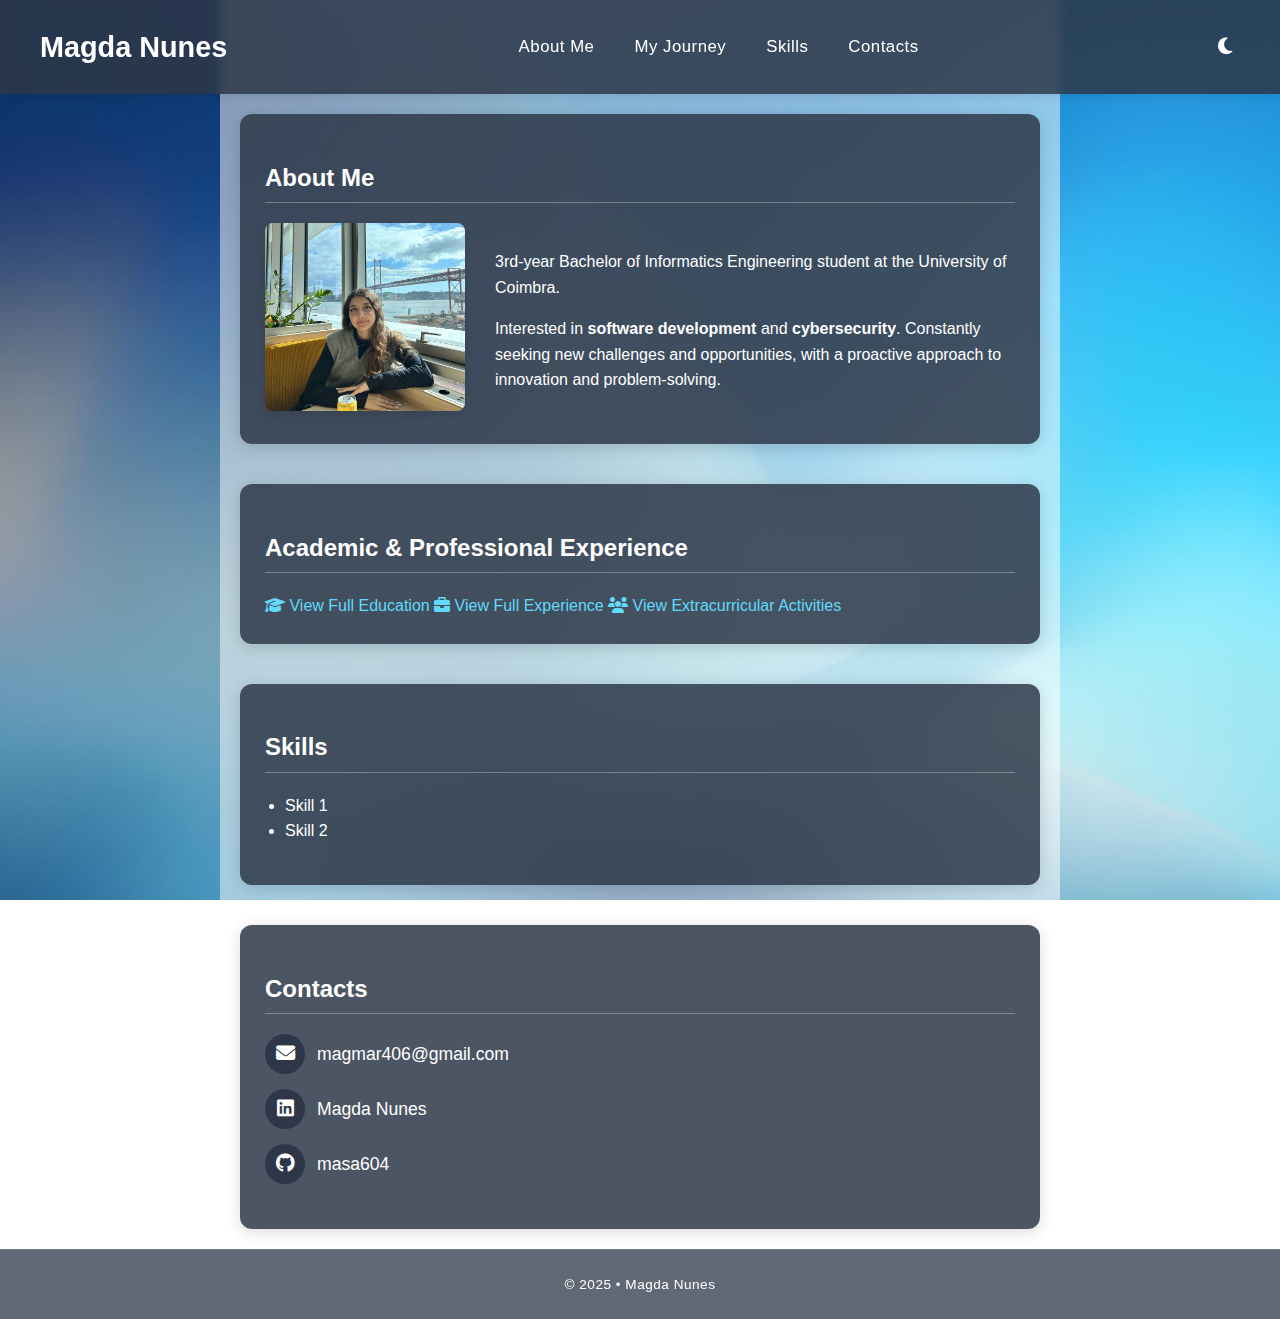
<file: index.html>
<!DOCTYPE html>
<html lang="pt">
<head>
    <link rel="icon" href="/assets/favicon.ico" type="image/x-icon">
    <meta charset="UTF-8">
    <meta name="viewport" content="width=device-width, initial-scale=1.0">
    <title>Magda Nunes - Portfolio</title>
    <link rel="stylesheet" href="style.css">
    <!-- Ícones do Font Awesome -->
    <link rel="stylesheet" href="https://cdnjs.cloudflare.com/ajax/libs/font-awesome/6.4.0/css/all.min.css">
</head>
<body>
    <header>
        <nav class="navbar">            <div class="navbar-brand">
                <h1><a href="index.html">Magda Nunes</a></h1>
            </div>
            <div class="navbar-links" id="navbarLinks">
                <a href="#sobre">About Me</a>
                <a href="#educacao">My Journey</a>
                <a href="#habilidades">Skills</a>
                <a href="#contato">Contacts</a>
            </div>
            
            <div class="navbar-controls">
                <button id="themeToggle" class="theme-toggle">
                    <i class="fas fa-moon"></i>
                </button>
                <button class="hamburger" id="hamburger">
                    <i class="fas fa-bars"></i>
                </button>
            </div>
        </nav>    </header>
    
    <main>
    <section id="sobre">
        <h2>About Me</h2>
        <div class="sobre-container">
            <div class="sobre-foto">
                <img src="/assets/magdalinkedin.jpg" alt="Magda Nunes">
            </div>
            <div class="sobre-texto">
                <p>3rd-year Bachelor of Informatics Engineering student at the University of Coimbra.</p>
                <p>Interested in <strong>software development</strong> and <strong>cybersecurity</strong>. Constantly seeking new challenges and opportunities, with a proactive approach to innovation and problem-solving.</p>
            </div>
        </div>
    </section>
        
    <section id="educacao" class="quick-links">
        <h2>Academic & Professional Experience</h2>        <div class="links-container">
            <a href="academicjourney.html" class="academic-link">
                <i class="fas fa-graduation-cap"></i>
                <span>View Full Education</span>
            </a>
            <a href="professionaljourney.html" class="academic-link">
                <i class="fas fa-briefcase"></i>
                <span>View Full Experience</span>
            </a>
            <a href="extracurricular.html" class="academic-link">
                <i class="fas fa-users"></i>
                <span>View Extracurricular Activities</span>
            </a>
        </div>
    </section>

    
    <section id="habilidades">
        <h2>Skills</h2>
        <ul>
            <li>Skill 1</li>
            <li>Skill 2</li>
        </ul>
    </section>    <section id="contato">
        <h2>Contacts</h2>
        <a href="mailto:magmar406@gmail.com" class="profile-link">
            <span class="contact-icon"><i class="fas fa-envelope"></i></span>
            <span class="profile-name">magmar406@gmail.com</span>
        </a>
        <a href="https://www.linkedin.com/in/magda-nunes-4650b4282/" target="_blank" rel="noopener noreferrer" class="profile-link">
            <span class="contact-icon"><i class="fab fa-linkedin"></i></span>
            <span class="profile-name">Magda Nunes</span>
        </a>
        <a href="https://github.com/masa604" target="_blank" rel="noopener noreferrer" class="profile-link">
            <span class="contact-icon"><i class="fab fa-github"></i></span>
            <span class="profile-name">masa604</span>
        </a>
    </section>
    </main>
    
    <footer>
        <p>&copy; 2025 • Magda Nunes</p>
    </footer>
    
    <script src="script.js"></script>
</body>
</html>
</file>
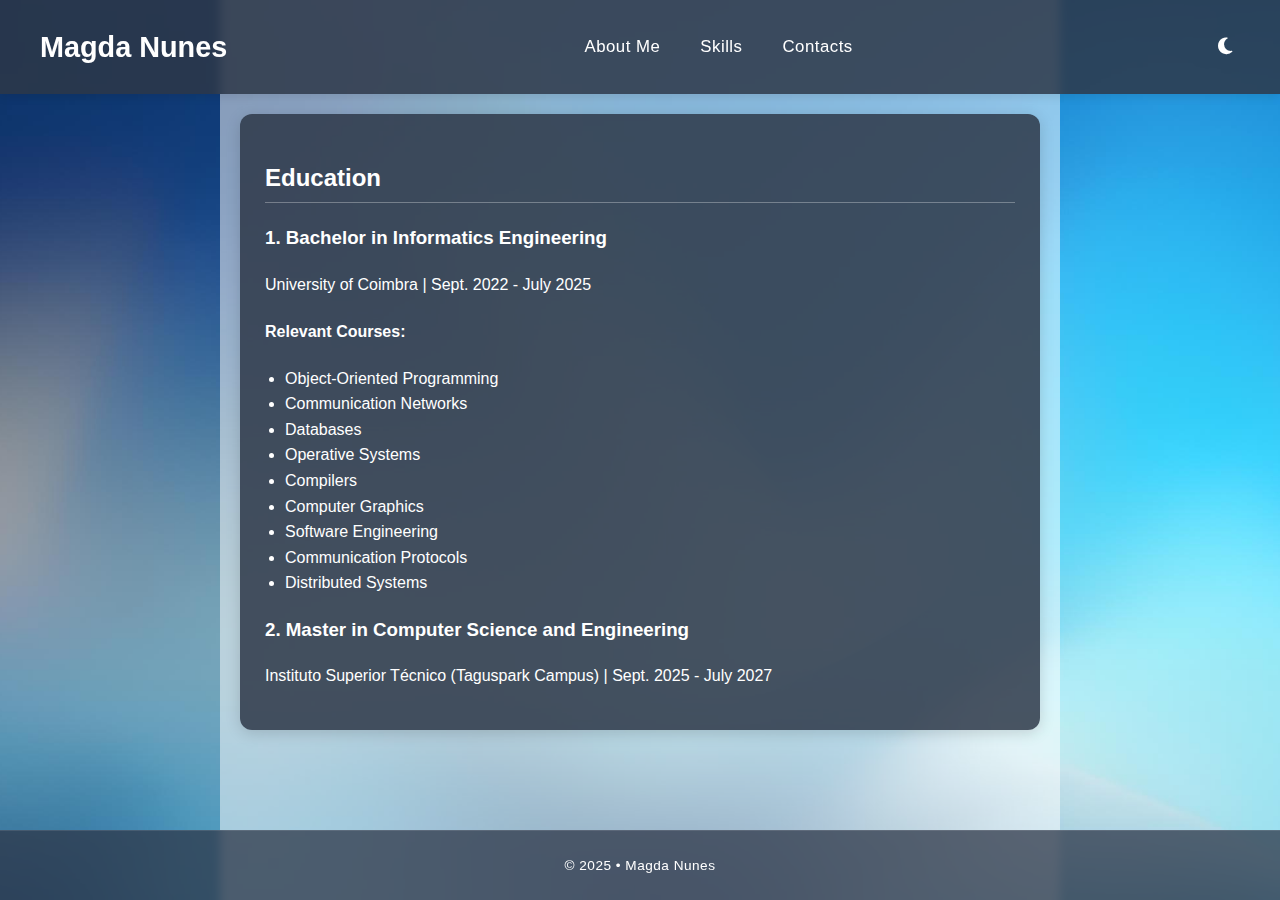
<file: academicjourney.html>
<!DOCTYPE html>
<html lang="pt">
<head>
    <link rel="icon" href="/assets/favicon.ico" type="image/x-icon">
    <meta charset="UTF-8">
    <meta name="viewport" content="width=device-width, initial-scale=1.0">
    <title>Magda Nunes - Academic Journey</title>
    <link rel="stylesheet" href="style.css">
    <link rel="stylesheet" href="https://cdnjs.cloudflare.com/ajax/libs/font-awesome/6.4.0/css/all.min.css">
</head>
<body>
    <header>
        <nav class="navbar">
            <div class="navbar-brand">
                <h1><a href="index.html">Magda Nunes</a></h1>
            </div>
            
            <div class="navbar-links" id="navbarLinks">
                <a href="index.html#sobre">About Me</a>
                <a href="index.html#habilidades">Skills</a>
                <a href="index.html#contato">Contacts</a>
            </div>
            
            <div class="navbar-controls">
                <button id="themeToggle" class="theme-toggle">
                    <i class="fas fa-moon"></i>
                </button>
                <button class="hamburger" id="hamburger">
                    <i class="fas fa-bars"></i>
                </button>
            </div>
        </nav>
    </header>
    
    <main>
        <section id="formacao">
            <h2>Education</h2>
            <div class="curso">
                <h3>1. Bachelor in Informatics Engineering</h3>
                <p>University of Coimbra | Sept. 2022 - July 2025</p>
                <h4>Relevant Courses:</h4>
                <ul>
                    <li>Object-Oriented Programming</li>
                    <li>Communication Networks</li>
                    <li>Databases</li>
                    <li>Operative Systems</li>
                    <li>Compilers</li>
                    <li>Computer Graphics</li>
                    <li>Software Engineering</li>
                    <li>Communication Protocols</li>
                    <li>Distributed Systems</li>
                </ul>

                <h3>2. Master in Computer Science and Engineering</h3>
                <p>Instituto Superior Técnico (Taguspark Campus) | Sept. 2025 - July 2027</p>
            </div>
        </section>
    </main>
    
    <footer>
        <p>&copy; 2025 • Magda Nunes</p>
    </footer>
    
    <script src="script.js"></script>
</body>
</html>
</file>
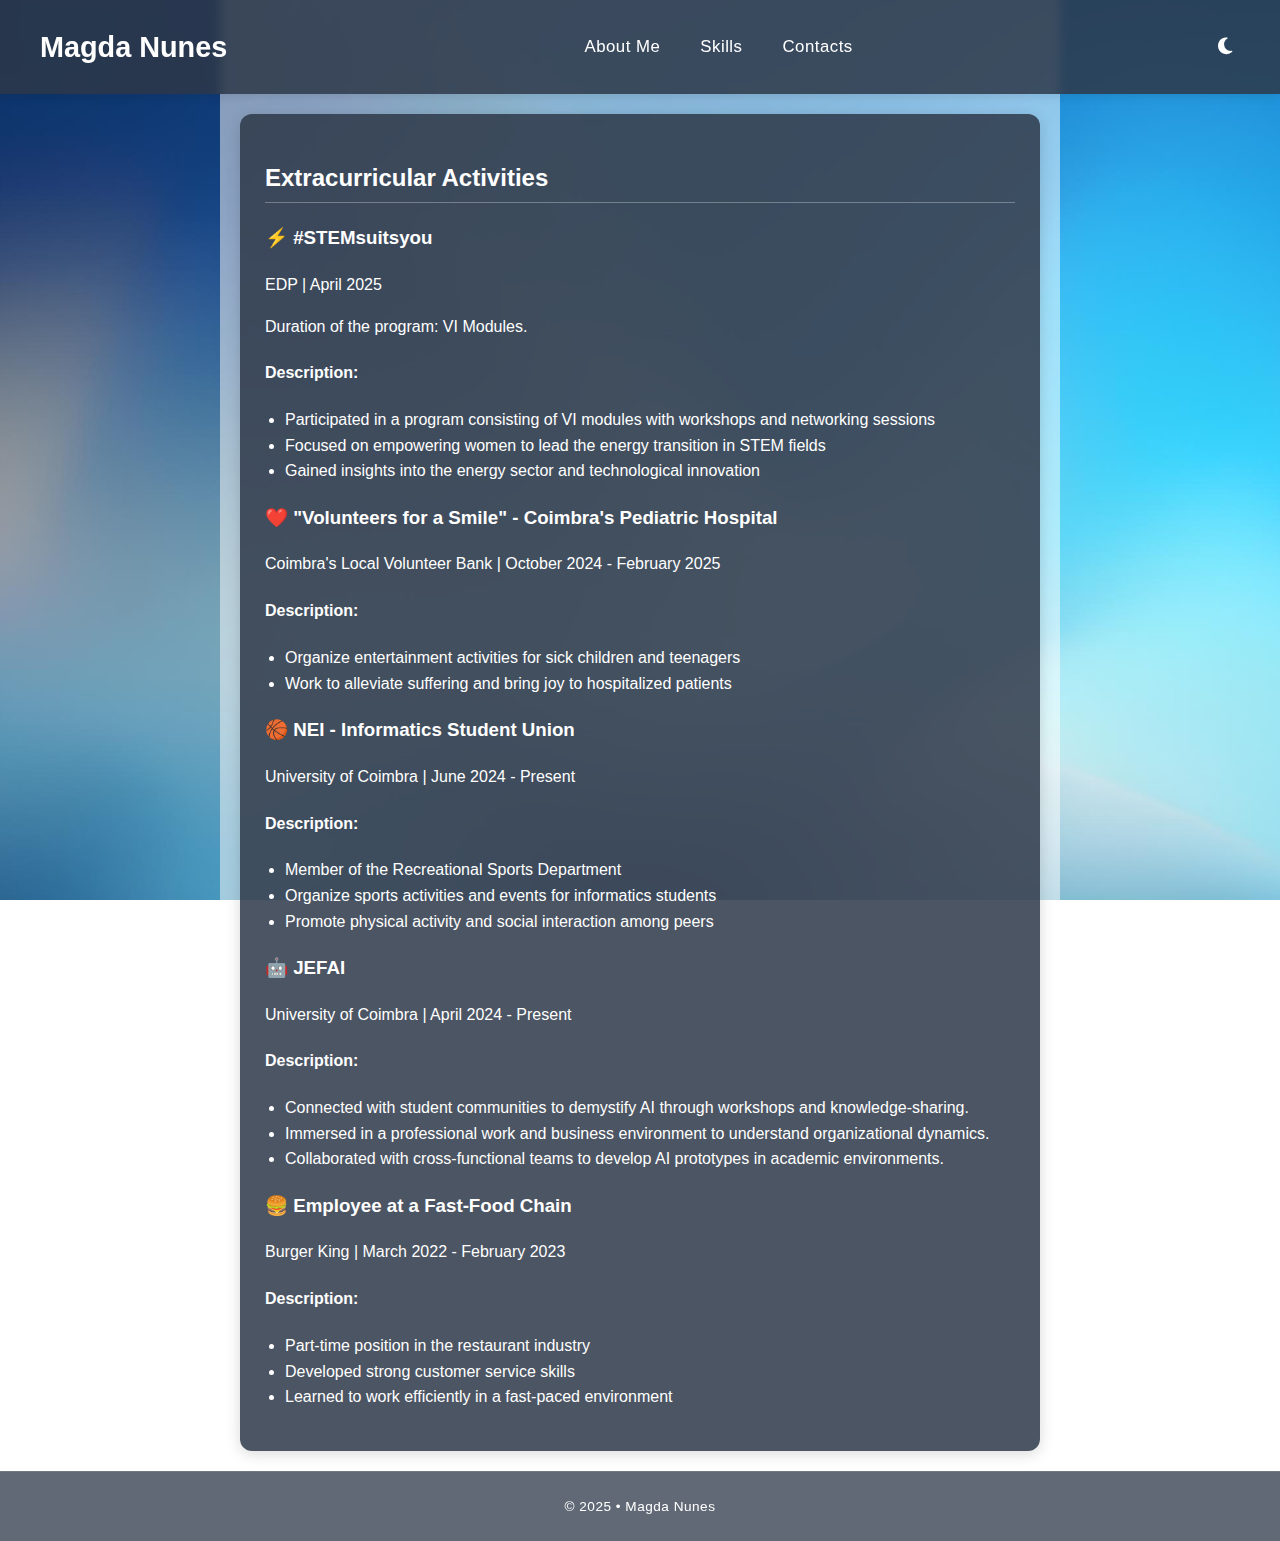
<file: extracurricular.html>
<!DOCTYPE html>
<html lang="pt">
<head>
    <link rel="icon" href="/assets/favicon.ico" type="image/x-icon">
    <meta charset="UTF-8">
    <meta name="viewport" content="width=device-width, initial-scale=1.0">
    <title>Magda Nunes - Extracurricular Activities</title>
    <link rel="stylesheet" href="style.css">
    <link rel="stylesheet" href="https://cdnjs.cloudflare.com/ajax/libs/font-awesome/6.4.0/css/all.min.css">
</head>
<body>
    <header>
        <nav class="navbar">
            <div class="navbar-brand">
                <h1><a href="index.html">Magda Nunes</a></h1>
            </div>
            
            <div class="navbar-links" id="navbarLinks">
                <a href="index.html#sobre">About Me</a>
                <a href="index.html#habilidades">Skills</a>
                <a href="index.html#contato">Contacts</a>
            </div>
            
            <div class="navbar-controls">
                <button id="themeToggle" class="theme-toggle">
                    <i class="fas fa-moon"></i>
                </button>
                <button class="hamburger" id="hamburger">
                    <i class="fas fa-bars"></i>
                </button>
            </div>
        </nav>
    </header>
    
    <main>
        <section id="atividades">
            <h2>Extracurricular Activities</h2>
            <div class="atividades">
                <h3>⚡ #STEMsuitsyou</h3>
                <p>EDP | April 2025</p>
                <p>Duration of the program: VI Modules.</p>
                <h4>Description:</h4>
                <ul>
                    <li>Participated in a program consisting of VI modules with workshops and networking sessions</li>
                    <li>Focused on empowering women to lead the energy transition in STEM fields</li>
                    <li>Gained insights into the energy sector and technological innovation</li>
                </ul>

                <h3>❤️ "Volunteers for a Smile" - Coimbra's Pediatric Hospital </h3>
                <p>Coimbra's Local Volunteer Bank | October 2024 - February 2025</p>
                <h4>Description:</h4>
                <ul>
                    <li>Organize entertainment activities for sick children and teenagers</li>
                    <li>Work to alleviate suffering and bring joy to hospitalized patients</li>
                </ul>

                <h3>🏀 NEI - Informatics Student Union</h3>
                <p>University of Coimbra | June 2024 - Present</p>
                <h4>Description:</h4>
                <ul>
                    <li>Member of the Recreational Sports Department</li>
                    <li>Organize sports activities and events for informatics students</li>
                    <li>Promote physical activity and social interaction among peers</li>
                </ul>

                <h3>🤖 JEFAI</h3>
                <p>University of Coimbra | April 2024 - Present</p>
                <h4>Description:</h4>
                <ul>
                    <li>Connected with student communities to demystify AI through workshops and knowledge-sharing.</li>
                    <li>Immersed in a professional work and business environment to understand organizational dynamics.</li>
                    <li>Collaborated with cross-functional teams to develop AI prototypes in academic environments.</li>
                </ul>

                <h3>🍔 Employee at a Fast-Food Chain</h3>
                <p>Burger King | March 2022 - February 2023</p>
                <h4>Description:</h4>
                <ul>
                    <li>Part-time position in the restaurant industry</li>
                    <li>Developed strong customer service skills</li>
                    <li>Learned to work efficiently in a fast-paced environment</li>
                </ul>

            </div>
        </section>
    </main>
    
    <footer>
        <p>&copy; 2025 • Magda Nunes</p>
    </footer>
    
    <script src="script.js"></script>
</body>
</html>
</file>
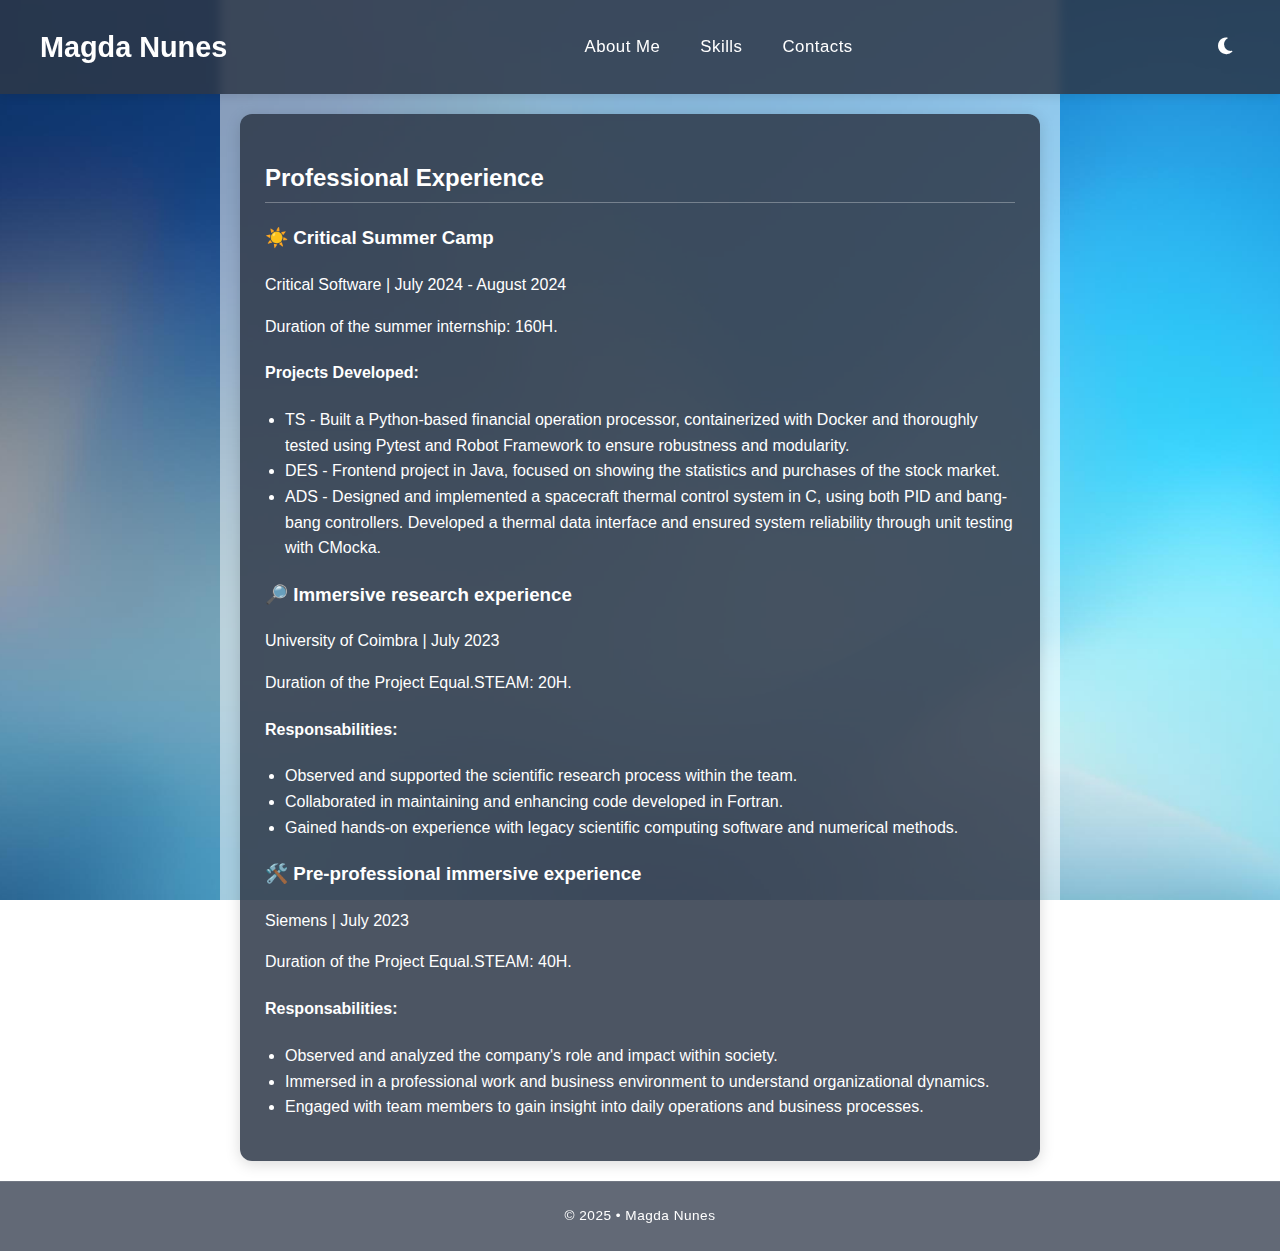
<file: professionaljourney.html>
<!DOCTYPE html>
<html lang="pt">
<head>
    <link rel="icon" href="/assets/favicon.ico" type="image/x-icon">
    <meta charset="UTF-8">
    <meta name="viewport" content="width=device-width, initial-scale=1.0">
    <title>Magda Nunes - Professional Journey</title>
    <link rel="stylesheet" href="style.css">
    <link rel="stylesheet" href="https://cdnjs.cloudflare.com/ajax/libs/font-awesome/6.4.0/css/all.min.css">
</head>
<body>
    <header>
        <nav class="navbar">
            <div class="navbar-brand">
                <h1><a href="index.html">Magda Nunes</a></h1>
            </div>
            
            <div class="navbar-links" id="navbarLinks">
                <a href="index.html#sobre">About Me</a>
                <a href="index.html#habilidades">Skills</a>
                <a href="index.html#contato">Contacts</a>
            </div>
            
            <div class="navbar-controls">
                <button id="themeToggle" class="theme-toggle">
                    <i class="fas fa-moon"></i>
                </button>
                <button class="hamburger" id="hamburger">
                    <i class="fas fa-bars"></i>
                </button>
            </div>
        </nav>
    </header>
    
    <main>
        <section id="experiencia">
            <h2>Professional Experience</h2>
            <div class="trabalho">
                <h3>☀️ Critical Summer Camp</h3>
                <p>Critical Software | July 2024 - August 2024</p>
                <p>Duration of the summer internship: 160H.</p>
                <h4>Projects Developed:</h4>
                <ul>
                    <li>TS - Built a Python-based financial operation processor, containerized with Docker and thoroughly tested using Pytest and Robot Framework to ensure robustness and modularity.</li>
                    <li>DES - Frontend project in Java, focused on showing the statistics and purchases of the stock market.</li>
                    <li>ADS - Designed and implemented a spacecraft thermal control system in C, using both PID and bang-bang controllers. Developed a thermal data interface and ensured system reliability through unit testing with CMocka.</li>
                </ul>

                <h3>🔎 Immersive research experience</h3>
                <p>University of Coimbra | July 2023</p>
                <p>Duration of the Project Equal.STEAM: 20H.</p>
                <h4>Responsabilities:</h4>
                <ul>
                    <li>Observed and supported the scientific research process within the team.</li>
                    <li>Collaborated in maintaining and enhancing code developed in Fortran.</li>
                    <li>Gained hands-on experience with legacy scientific computing software and numerical methods.</li>
                </ul>

                <h3>🛠️ Pre-professional immersive experience</h3>
                <p>Siemens | July 2023</p>
                <p>Duration of the Project Equal.STEAM: 40H.</p>
                <h4>Responsabilities:</h4>
                <ul>
                    <li>Observed and analyzed the company's role and impact within society.</li>
                    <li>Immersed in a professional work and business environment to understand organizational dynamics.</li>
                    <li>Engaged with team members to gain insight into daily operations and business processes.</li>
                </ul>
            </div>
        </section>
    </main>
    
    <footer>
        <p>&copy; 2025 • Magda Nunes</p>
    </footer>
    
    <script src="script.js"></script>
</body>
</html>
</file>
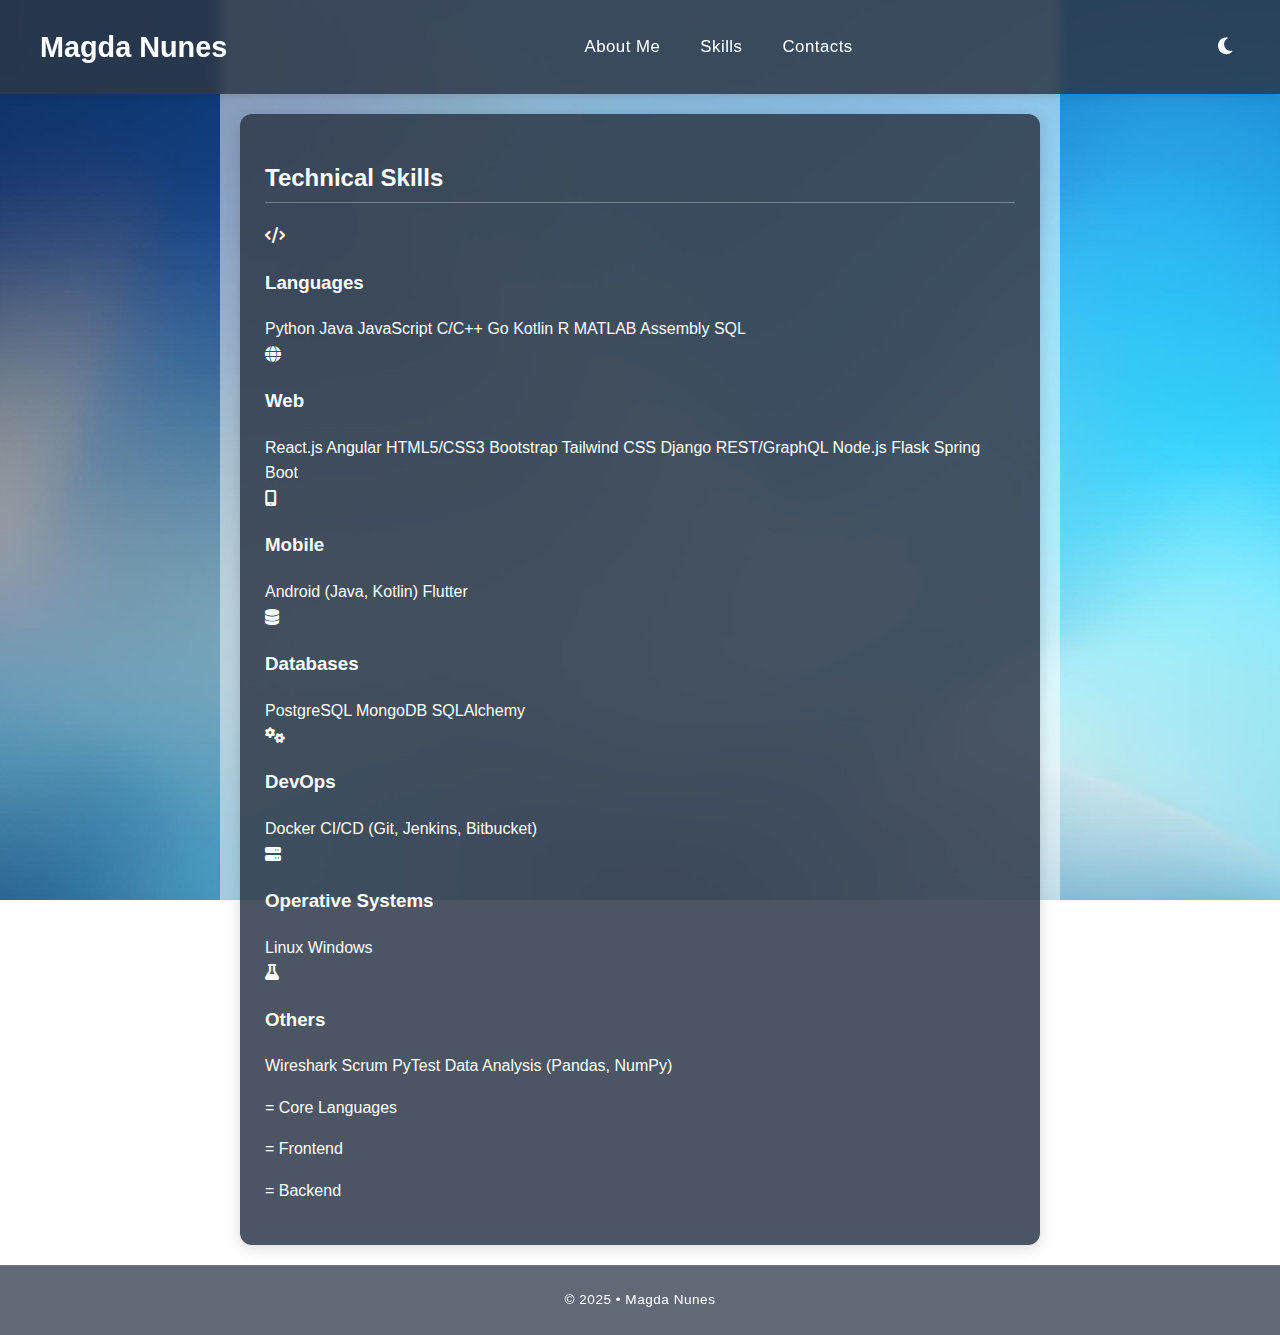
<file: tecnologias.html>
<!DOCTYPE html>
<html lang="en">
<head>
    <link rel="icon" href="/assets/favicon.ico" type="image/x-icon">
    <meta charset="UTF-8">
    <meta name="viewport" content="width=device-width, initial-scale=1.0">
    <title>Magda Nunes - Technologies</title>
    <link rel="stylesheet" href="style.css">
    <link rel="stylesheet" href="https://cdnjs.cloudflare.com/ajax/libs/font-awesome/6.4.0/css/all.min.css">
</head>
<body>
    <header>
        <nav class="navbar">
            <div class="navbar-brand">
                <h1><a href="index.html">Magda Nunes</a></h1>
            </div>
            
            <div class="navbar-links" id="navbarLinks">
                <a href="index.html#sobre">About Me</a>
                <a href="index.html#habilidades">Skills</a>
                <a href="index.html#contato">Contacts</a>
            </div>
            
            <div class="navbar-controls">
                <button id="themeToggle" class="theme-toggle">
                    <i class="fas fa-moon"></i>
                </button>
                <button class="hamburger" id="hamburger">
                    <i class="fas fa-bars"></i>
                </button>
            </div>
        </nav>
    </header>
    
    <main>
        <section id="technologies">
            <h2>Technical Skills</h2>
            
            <div class="tech-grid">
                <!-- Programming Languages -->
                <div class="tech-category">
                    <div class="tech-header">
                        <i class="fa-solid fa-code"></i>
                        <h3>Languages</h3>
                    </div>
                    <div class="tech-tags">
                        <span class="tech-tag core">Python</span>
                        <span class="tech-tag core">Java</span>
                        <span class="tech-tag core">JavaScript</span>
                        <span class="tech-tag core">C/C++</span>
                        <span class="tech-tag core">Go</span>
                        <span class="tech-tag core">Kotlin</span>
                        <span class="tech-tag">R</span>
                        <span class="tech-tag">MATLAB</span>
                        <span class="tech-tag">Assembly</span>
                        <span class="tech-tag">SQL</span>
                    </div>
                </div>

                <!-- Web Development -->
                <div class="tech-category">
                    <div class="tech-header">
                        <i class="fa-solid fa-globe"></i>
                        <h3>Web</h3>
                    </div>
                    <div class="tech-tags">
                        <span class="tech-tag frontend">React.js</span>
                        <span class="tech-tag frontend">Angular</span>
                        <span class="tech-tag frontend">HTML5/CSS3</span>
                        <span class="tech-tag frontend">Bootstrap</span>
                        <span class="tech-tag frontend">Tailwind CSS</span>
                        <span class="tech-tag backend">Django</span>
                        <span class="tech-tag backend">REST/GraphQL</span>
                        <span class="tech-tag backend">Node.js</span>
                        <span class="tech-tag backend">Flask</span>
                        <span class="tech-tag backend">Spring Boot</span>
                    </div>
                </div>

                <!-- Mobile & Databases -->
                <div class="tech-category">
                    <div class="tech-header">
                        <i class="fa-solid fa-mobile-screen"></i>
                        <h3>Mobile</h3>
                    </div>
                    <div class="tech-tags">
                        <span class="tech-tag">Android (Java, Kotlin)</span>
                        <span class="tech-tag">Flutter</span>
                    </div>
                </div>

                <div class="tech-category">
                    <div class="tech-header">
                        <i class="fa-solid fa-database"></i>
                        <h3>Databases</h3>
                    </div>
                    <div class="tech-tags">
                        <span class="tech-tag">PostgreSQL</span>
                        <span class="tech-tag">MongoDB</span>
                        <span class="tech-tag">SQLAlchemy</span>
                    </div>
                </div>

                <!-- DevOps & Others -->
                <div class="tech-category">
                    <div class="tech-header">
                        <i class="fa-solid fa-gears"></i>
                        <h3>DevOps</h3>
                    </div>
                    <div class="tech-tags">
                        <span class="tech-tag">Docker</span>
                        <span class="tech-tag">CI/CD (Git, Jenkins, Bitbucket)</span>
                    </div>
                </div>

                <div class="tech-category">
                    <div class="tech-header">
                        <i class="fa-solid fa-server"></i>
                        <h3>Operative Systems</h3>
                    </div>
                    <div class="tech-tags">
                        <span class="tech-tag">Linux</span>
                        <span class="tech-tag">Windows</span>
                    </div>
                </div>

                <div class="tech-category">
                    <div class="tech-header">
                        <i class="fa-solid fa-flask"></i>
                        <h3>Others</h3>
                    </div>
                    <div class="tech-tags">
                        <span class="tech-tag">Wireshark</span>
                        <span class="tech-tag">Scrum</span>
                        <span class="tech-tag">PyTest</span>
                        <span class="tech-tag">Data Analysis (Pandas, NumPy)</span>
                    </div>
                </div>

                <div class="proficiency-legend">
                    <p><span class="tech-tag core"></span> = Core Languages</p>
                <div class="proficiency-legend">
                    <p><span class="tech-tag frontend"></span> = Frontend</p>
                <div class="proficiency-legend">
                    <p><span class="tech-tag backend"></span> = Backend</p>

            </div>

        </section>
    </main>
    
    <footer>
        <p>&copy; 2025 • Magda Nunes</p>
    </footer>
    
    <script src="script.js"></script>
</body>
</html>
</file>
<file: style.css>
body {
    font-family: Arial, sans-serif;
    line-height: 1.6;
    margin: 0 auto;
    padding: 0 20px;
    color: #333;
    max-width: 800px;
    background-image: url('/assets/background.jpg');
    background-size: cover;
    background-attachment: fixed;
    background-position: center;
    position: relative;
    overflow-x: hidden;
    min-height: 100vh;
    display: flex;
    flex-direction: column;
}

body::before {
    content: '';
    position: absolute;
    top: 0;
    left: 0;
    right: 0;
    bottom: 0;
    background-color: rgba(255, 255, 255, 0.5); /* Camada branca mais transparente */
    z-index: -1;
}

main {
    flex: 1;
    width: 100%;
    padding-top: 20px;
}

header {
    background-color: rgba(45, 55, 72, 0.85); /* Tom azul-cinza escuro mais suave */
    color: white;
    padding: 1.5rem 0; /* Increased vertical padding for taller header */
    position: sticky;
    top: 0;
    left: 0;
    right: 0;
    width: 100vw;
    margin-left: calc(-50vw + 50%);
    z-index: 100;
    box-shadow: 0 2px 10px rgba(0, 0, 0, 0.1);
    -webkit-backdrop-filter: blur(5px);
    backdrop-filter: blur(5px);
}

.navbar {
    display: flex;
    justify-content: space-between;
    align-items: center;
    max-width: 1200px; /* Increased max-width for more horizontal space */
    margin: 0 auto;
    padding: 0 40px; /* Increased side padding */
}

.navbar-brand h1 {
    margin: 0;
    font-size: 1.8rem; /* Slightly larger brand name */
    color: white;
}

.navbar-links {
    display: flex;
    gap: 2.5rem; /* Increased spacing between links */
}

.navbar-links a {
    color: white;
    text-decoration: none;
    transition: color 0.3s;
    font-size: 1.05rem; /* Slightly larger font for navbar links */
    letter-spacing: 0.5px; /* Add some letter spacing for better readability */
}

.navbar-links a:hover {
    color: #3498db;
}

.navbar-controls {
    display: flex;
    align-items: center;
    gap: 1rem;
}

.theme-toggle, .hamburger {
    background: none;
    border: none;
    color: white;
    font-size: 1.2rem;
    cursor: pointer;
    padding: 0.5rem;
}

.hamburger {
    display: none;
}

body.dark-mode {
    color: white;
}

body.dark-mode::before {
    background-color: rgba(26, 26, 26, 0.5); /* Camada escura mais transparente */
}

body.dark-mode header {
    background-color: rgba(30, 41, 59, 0.9); /* Tom azul-marinho escuro para modo escuro */
}

body.dark-mode section {
    background-color: rgba(30, 41, 59, 0.9);
    box-shadow: 0 2px 10px rgba(0, 0, 0, 0.3);
    color: white; /* Ensure all text in sections is white in dark mode */
}

body.dark-mode .sobre-foto img {
    filter: brightness(0.9);
}

h1 {
    color: white;
}

h2 {
    color: white;
    border-bottom: 1px solid rgba(255, 255, 255, 0.3);
    padding-bottom: 5px;
}

h3 {
    color: white;
}

h4, h5, h6 {
    color: white;
}

/* Mantemos as regras para o modo escuro para compatibilidade */
body.dark-mode h1:not(.navbar-brand h1),
body.dark-mode h2,
body.dark-mode h3,
body.dark-mode h4,
body.dark-mode h5,
body.dark-mode h6 {
    color: white;
}

body.dark-mode h2 {
    border-bottom: 1px solid #444;
}

section {
    margin-bottom: 40px;
    position: relative;
    background-color: rgba(45, 55, 72, 0.85); /* Matching header/footer color */
    padding: 25px;
    border-radius: 12px;
    box-shadow: 0 3px 15px rgba(0, 0, 0, 0.15);
    color: white; /* White text for better readability on dark background */
}

section:last-of-type {
    margin-bottom: 0;
}

#contato {
    padding-bottom: 30px;
}

/* Ajustando outras seções para terem o mesmo estilo no modo escuro */
body.dark-mode h2 {
    color: white;
    border-bottom-color: rgba(255, 255, 255, 0.3);
}

/* Ensure all text elements are white in dark mode */
body.dark-mode p, 
body.dark-mode li,
body.dark-mode span:not(.contact-icon i) {
    color: white;
}

.trabalho, .curso {
    margin-bottom: 15px;
}

ul {
    padding-left: 20px;
}

footer {
    text-align: center;
    padding: 10px 0;
    background-color: rgba(45, 55, 72, 0.75); /* Mesma cor do header com transparência um pouco maior */
    position: relative;
    width: 100vw;
    margin-left: calc(-50vw + 50%);
    left: 0;
    right: 0;
    border-top: 1px solid rgba(255, 255, 255, 0.1);
    margin-top: 20px;
    margin-bottom: 0;
    font-size: 0.85rem;
    letter-spacing: 0.5px;
    color: white;
    -webkit-backdrop-filter: blur(5px);
    backdrop-filter: blur(5px);
    box-sizing: border-box;
}

body.dark-mode footer {
    background-color: rgba(30, 41, 59, 0.8); /* Tom azul-marinho escuro para modo escuro */
    border-top: 1px solid rgba(255, 255, 255, 0.1);
}

a {
    color: #61dafb; /* Azul mais claro para destaque nos fundos escuros */
    text-decoration: none;
}

a:hover {
    text-decoration: underline;
    color: #8be9fd; /* Azul ainda mais claro ao passar o mouse */
}

h1 a, h2 a, h3 a, h4 a, h5 a, h6 a {
    color: white;
}

/* Mantemos as regras para o modo escuro para compatibilidade */
body.dark-mode h1 a,
body.dark-mode h2 a,
body.dark-mode h3 a,
body.dark-mode h4 a,
body.dark-mode h5 a,
body.dark-mode h6 a,
body.dark-mode a:not(.navbar-links a) {
    color: #61dafb;
}

body.dark-mode .navbar-links a {
    color: white;
}

body.dark-mode a:not(.navbar-links a):hover {
    color: #8be9fd;
}

body.dark-mode .navbar-links a:hover {
    color: #3498db; /* Same hover color as in light mode */
}

/* Estilo para os links de perfil na seção de contato */
.profile-link {
    display: flex;
    align-items: center;
    margin: 15px 0;
    color: white; /* Matching text color with sections background */
    transition: color 0.3s ease;
}

body.dark-mode .profile-link {
    color: white; /* White text color for dark mode */
}

.profile-link:hover {
    text-decoration: none;
    color: #3498db;
}

.contact-icon {
    display: flex;
    align-items: center;
    justify-content: center;
    width: 40px;
    height: 40px;
    border-radius: 50%;
    background-color: rgb(45, 55, 72);
    margin-right: 12px;
}

.contact-icon i {
    color: white;
    font-size: 1.2rem;
}

body.dark-mode .contact-icon {
    background-color: rgba(255, 255, 255, 0.2);
}

.profile-name {
    font-size: 1.1rem;
    font-weight: 500;
}

.sobre-container {
    display: flex;
    gap: 30px;
    align-items: center;
    margin-top: 20px;
}

.sobre-foto {
    flex: 0 0 200px; /* Largura fixa para a foto */
}

.sobre-foto img {
    width: 100%;
    border-radius: 8px;
    box-shadow: 0 4px 8px rgba(0,0,0,0.1);
}

.sobre-texto {
    flex: 1; /* Ocupa o espaço restante */
}

/* Responsivo - empilha em telas pequenas */
@media (max-width: 600px) {
    .sobre-container {
        flex-direction: column;
    }
    
    .sobre-foto {
        flex: 0 0 auto;
        margin-bottom: 20px;
    }
}
/* Responsividade - Menu Hamburger */
@media (max-width: 768px) {
    .hamburger {
        display: block;
    }    .navbar-links {
        position: fixed;
        top: 70px;
        left: -100%;
        width: 100vw;
        height: calc(100vh - 70px);
        background-color: rgba(45, 55, 72, 0.85); /* Atualizada para combinar com o header */
        flex-direction: column;
        align-items: center;
        padding: 2rem 0;
        transition: left 0.3s ease;
        -webkit-backdrop-filter: blur(5px);
        backdrop-filter: blur(5px);
    }
    
    .navbar-links.active {
        left: 0;
    }    body.dark-mode .navbar-links {
        background-color: rgba(30, 41, 59, 0.95); /* Atualizada para combinar com o header em modo escuro */
    }
}
</file>
